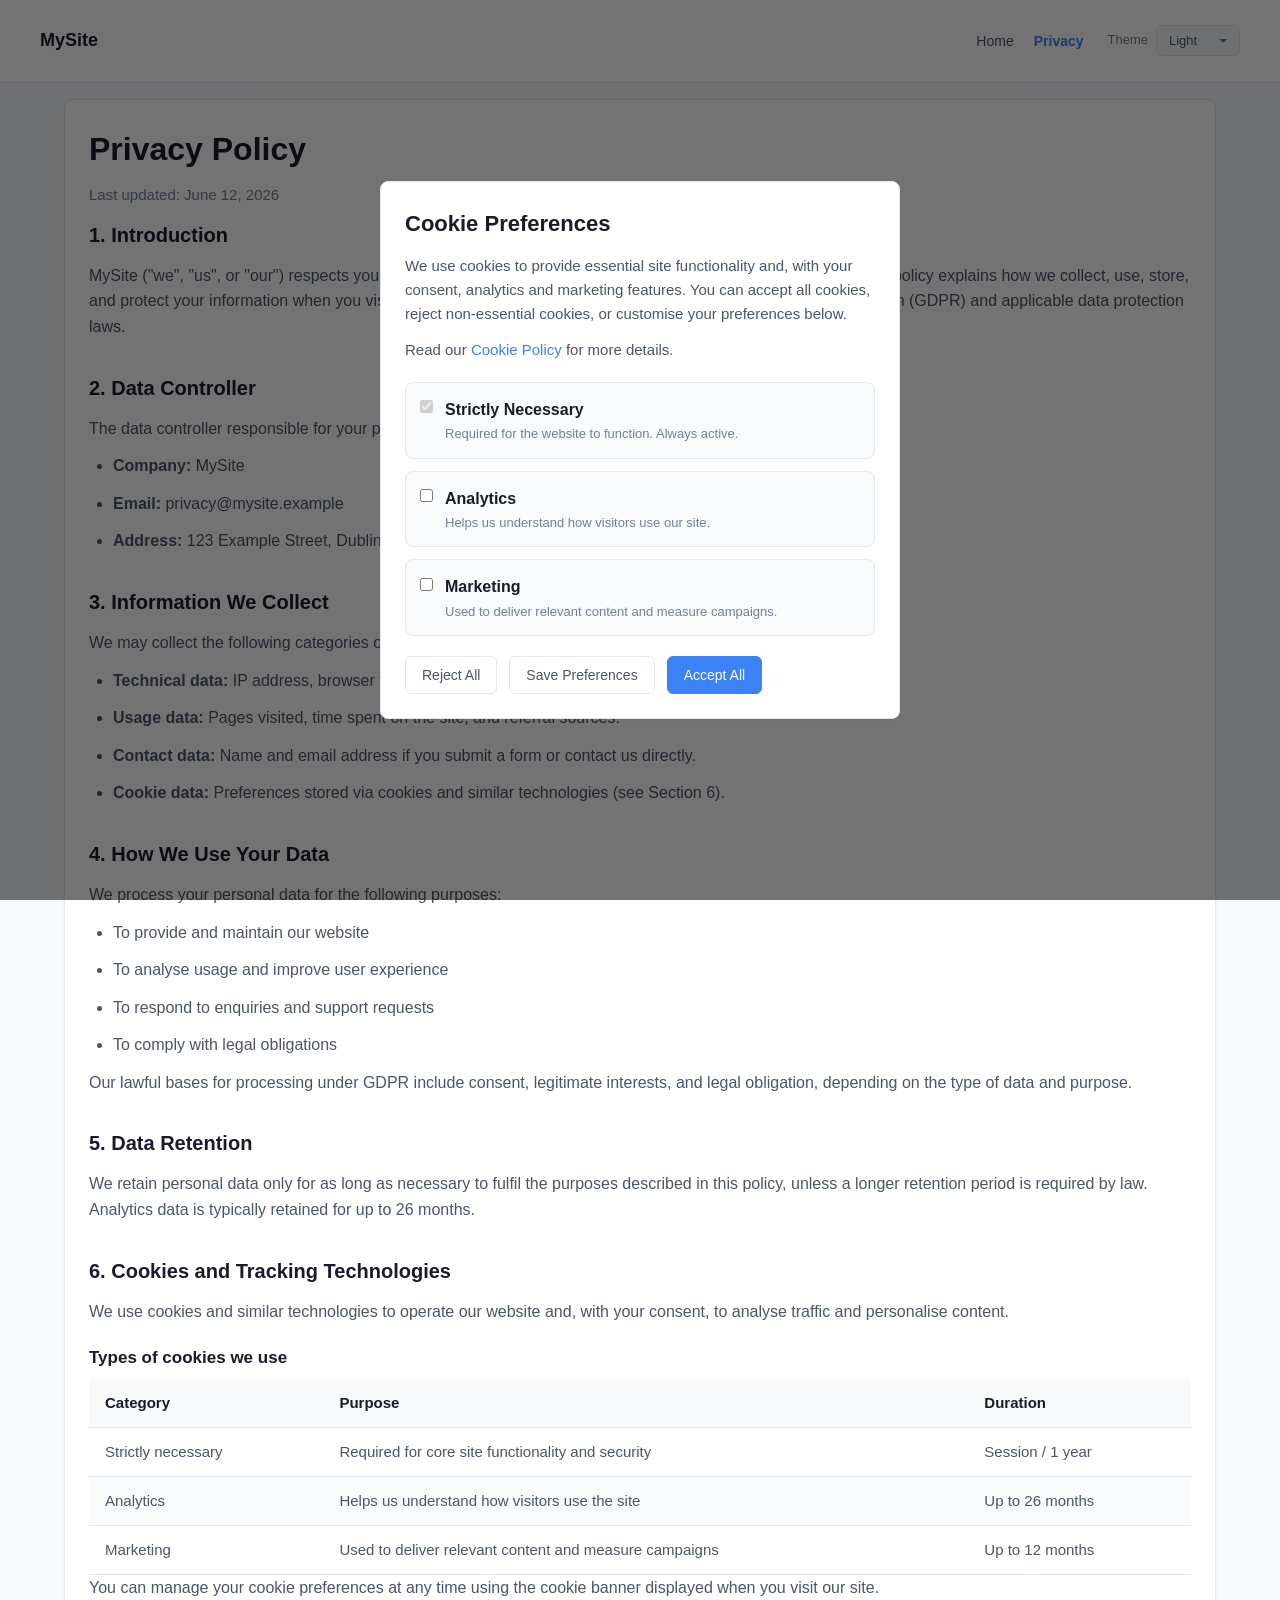
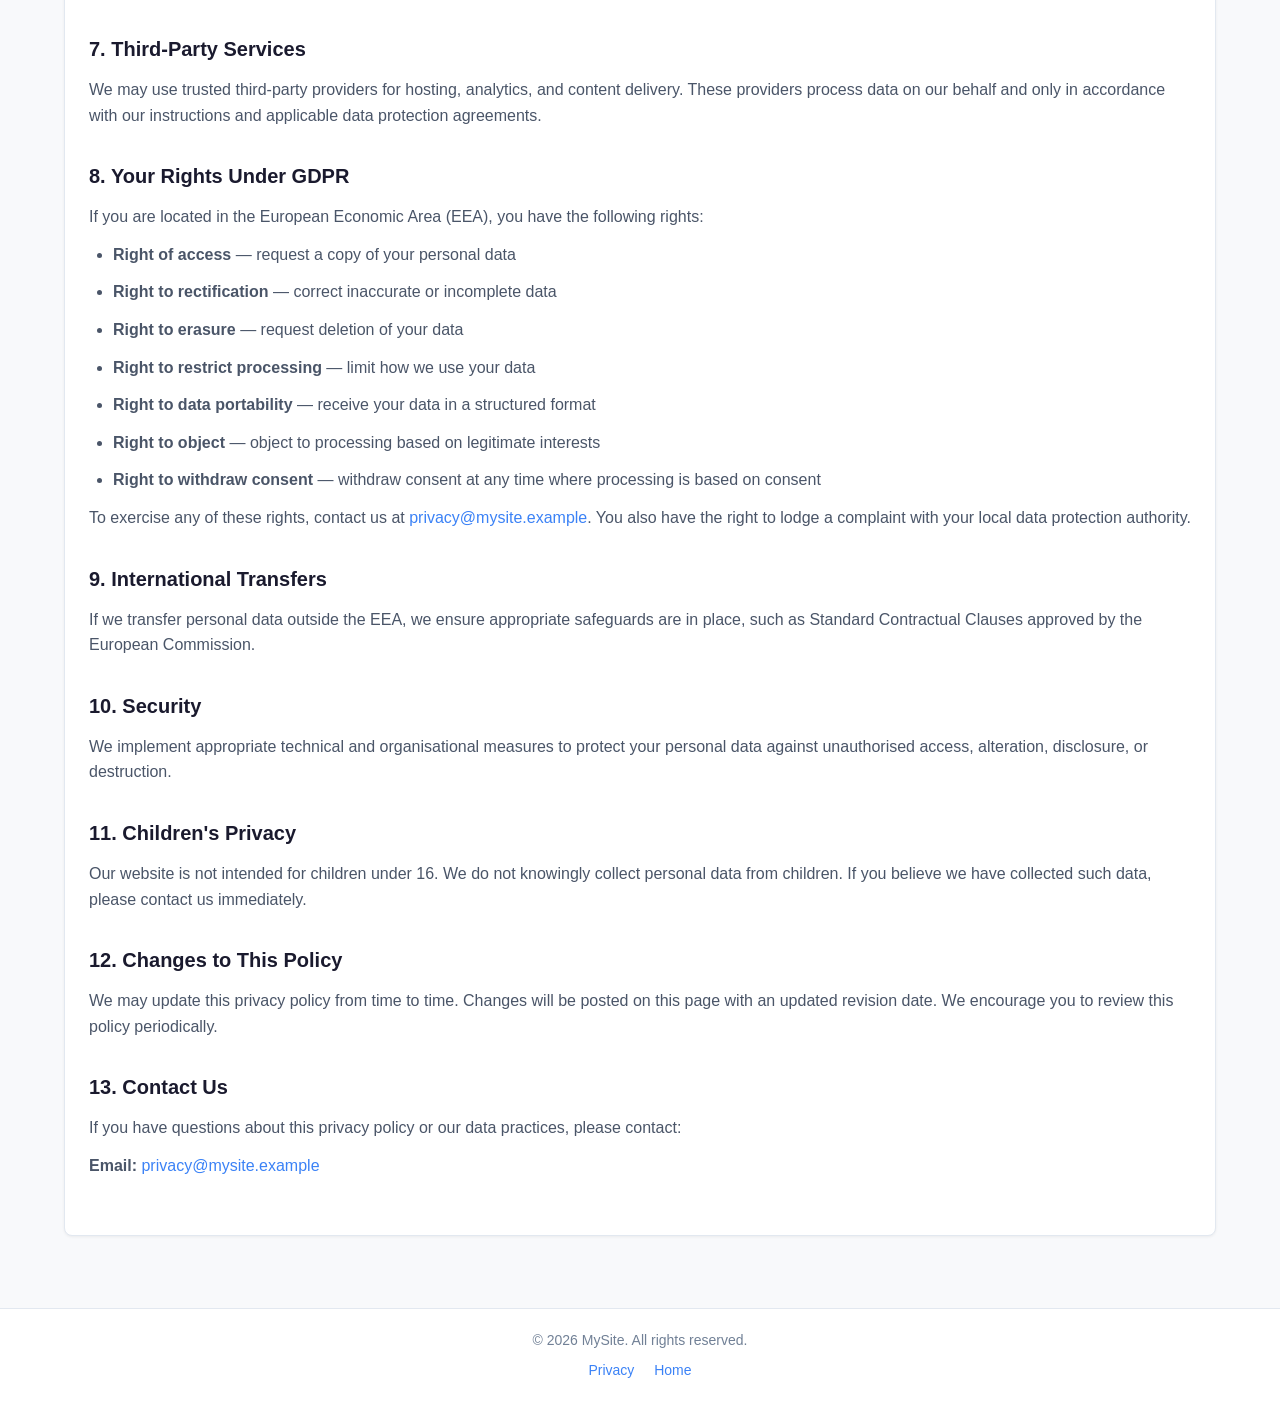
<file: privacy.html>
<!DOCTYPE html>
<html lang="en">
<head>
    <meta charset="UTF-8">
    <meta name="viewport" content="width=device-width, initial-scale=1.0">
    <title>Privacy Policy — MySite</title>
    <link rel="stylesheet" href="styles.css">
    <script src="theme.js"></script>
</head>
<body>

    <header>
        <nav>
            <div class="logo"><a href="index.html">MySite</a></div>
            <ul class="menu">
                <li><a href="index.html">Home</a></li>
                <li><a href="privacy.html" aria-current="page">Privacy</a></li>
            </ul>
            <div class="theme-picker">
                <label for="themeSelect" class="theme-picker-label">Theme</label>
                <select id="themeSelect" class="theme-select" aria-label="Select page theme">
                    <option value="light">Light</option>
                    <option value="dark">Dark</option>
                    <option value="matrix">Matrix</option>
                    <option value="spring">Spring</option>
                    <option value="lava">Lava</option>
                </select>
            </div>
        </nav>
    </header>

    <main class="legal-main">
        <article class="card legal-content">
            <h1>Privacy Policy</h1>
            <p class="legal-updated">Last updated: <time datetime="2026-06-12">June 12, 2026</time></p>

            <section>
                <h2>1. Introduction</h2>
                <p>MySite ("we", "us", or "our") respects your privacy and is committed to protecting your personal data. This privacy policy explains how we collect, use, store, and protect your information when you visit our website, in accordance with the General Data Protection Regulation (GDPR) and applicable data protection laws.</p>
            </section>

            <section>
                <h2>2. Data Controller</h2>
                <p>The data controller responsible for your personal data is:</p>
                <ul>
                    <li><strong>Company:</strong> MySite</li>
                    <li><strong>Email:</strong> privacy@mysite.example</li>
                    <li><strong>Address:</strong> 123 Example Street, Dublin, Ireland</li>
                </ul>
            </section>

            <section>
                <h2>3. Information We Collect</h2>
                <p>We may collect the following categories of personal data:</p>
                <ul>
                    <li><strong>Technical data:</strong> IP address, browser type, device information, and operating system.</li>
                    <li><strong>Usage data:</strong> Pages visited, time spent on the site, and referral sources.</li>
                    <li><strong>Contact data:</strong> Name and email address if you submit a form or contact us directly.</li>
                    <li><strong>Cookie data:</strong> Preferences stored via cookies and similar technologies (see Section 6).</li>
                </ul>
            </section>

            <section>
                <h2>4. How We Use Your Data</h2>
                <p>We process your personal data for the following purposes:</p>
                <ul>
                    <li>To provide and maintain our website</li>
                    <li>To analyse usage and improve user experience</li>
                    <li>To respond to enquiries and support requests</li>
                    <li>To comply with legal obligations</li>
                </ul>
                <p>Our lawful bases for processing under GDPR include consent, legitimate interests, and legal obligation, depending on the type of data and purpose.</p>
            </section>

            <section>
                <h2>5. Data Retention</h2>
                <p>We retain personal data only for as long as necessary to fulfil the purposes described in this policy, unless a longer retention period is required by law. Analytics data is typically retained for up to 26 months.</p>
            </section>

            <section id="cookies">
                <h2>6. Cookies and Tracking Technologies</h2>
                <p>We use cookies and similar technologies to operate our website and, with your consent, to analyse traffic and personalise content.</p>

                <h3>Types of cookies we use</h3>
                <table>
                    <thead>
                        <tr>
                            <th>Category</th>
                            <th>Purpose</th>
                            <th>Duration</th>
                        </tr>
                    </thead>
                    <tbody>
                        <tr>
                            <td>Strictly necessary</td>
                            <td>Required for core site functionality and security</td>
                            <td>Session / 1 year</td>
                        </tr>
                        <tr>
                            <td>Analytics</td>
                            <td>Helps us understand how visitors use the site</td>
                            <td>Up to 26 months</td>
                        </tr>
                        <tr>
                            <td>Marketing</td>
                            <td>Used to deliver relevant content and measure campaigns</td>
                            <td>Up to 12 months</td>
                        </tr>
                    </tbody>
                </table>

                <p>You can manage your cookie preferences at any time using the cookie banner displayed when you visit our site.</p>
            </section>

            <section>
                <h2>7. Third-Party Services</h2>
                <p>We may use trusted third-party providers for hosting, analytics, and content delivery. These providers process data on our behalf and only in accordance with our instructions and applicable data protection agreements.</p>
            </section>

            <section>
                <h2>8. Your Rights Under GDPR</h2>
                <p>If you are located in the European Economic Area (EEA), you have the following rights:</p>
                <ul>
                    <li><strong>Right of access</strong> — request a copy of your personal data</li>
                    <li><strong>Right to rectification</strong> — correct inaccurate or incomplete data</li>
                    <li><strong>Right to erasure</strong> — request deletion of your data</li>
                    <li><strong>Right to restrict processing</strong> — limit how we use your data</li>
                    <li><strong>Right to data portability</strong> — receive your data in a structured format</li>
                    <li><strong>Right to object</strong> — object to processing based on legitimate interests</li>
                    <li><strong>Right to withdraw consent</strong> — withdraw consent at any time where processing is based on consent</li>
                </ul>
                <p>To exercise any of these rights, contact us at <a href="mailto:privacy@mysite.example">privacy@mysite.example</a>. You also have the right to lodge a complaint with your local data protection authority.</p>
            </section>

            <section>
                <h2>9. International Transfers</h2>
                <p>If we transfer personal data outside the EEA, we ensure appropriate safeguards are in place, such as Standard Contractual Clauses approved by the European Commission.</p>
            </section>

            <section>
                <h2>10. Security</h2>
                <p>We implement appropriate technical and organisational measures to protect your personal data against unauthorised access, alteration, disclosure, or destruction.</p>
            </section>

            <section>
                <h2>11. Children's Privacy</h2>
                <p>Our website is not intended for children under 16. We do not knowingly collect personal data from children. If you believe we have collected such data, please contact us immediately.</p>
            </section>

            <section>
                <h2>12. Changes to This Policy</h2>
                <p>We may update this privacy policy from time to time. Changes will be posted on this page with an updated revision date. We encourage you to review this policy periodically.</p>
            </section>

            <section>
                <h2>13. Contact Us</h2>
                <p>If you have questions about this privacy policy or our data practices, please contact:</p>
                <p><strong>Email:</strong> <a href="mailto:privacy@mysite.example">privacy@mysite.example</a></p>
            </section>
        </article>
    </main>

    <footer>
        <p>&copy; 2026 MySite. All rights reserved.</p>
        <p class="footer-links">
            <a href="privacy.html" aria-current="page">Privacy</a>
            <a href="index.html">Home</a>
        </p>
    </footer>

    <div class="cookie-overlay" id="cookieOverlay" role="dialog" aria-modal="true" aria-labelledby="cookieTitle">
        <div class="cookie-modal card">
            <h2 id="cookieTitle">Cookie Preferences</h2>
            <p>We use cookies to provide essential site functionality and, with your consent, analytics and marketing features. You can accept all cookies, reject non-essential cookies, or customise your preferences below.</p>
            <p>Read our <a href="privacy.html#cookies">Cookie Policy</a> for more details.</p>

            <div class="cookie-options">
                <label class="cookie-option">
                    <input type="checkbox" checked disabled>
                    <span>
                        <strong>Strictly Necessary</strong>
                        <small>Required for the website to function. Always active.</small>
                    </span>
                </label>
                <label class="cookie-option">
                    <input type="checkbox" id="analyticsCookies">
                    <span>
                        <strong>Analytics</strong>
                        <small>Helps us understand how visitors use our site.</small>
                    </span>
                </label>
                <label class="cookie-option">
                    <input type="checkbox" id="marketingCookies">
                    <span>
                        <strong>Marketing</strong>
                        <small>Used to deliver relevant content and measure campaigns.</small>
                    </span>
                </label>
            </div>

            <div class="cookie-actions">
                <button type="button" class="cookie-btn cookie-btn-secondary" id="cookieReject">Reject All</button>
                <button type="button" class="cookie-btn cookie-btn-secondary" id="cookieSave">Save Preferences</button>
                <button type="button" class="cookie-btn cookie-btn-primary" id="cookieAcceptAll">Accept All</button>
            </div>
        </div>
    </div>

    <script src="cookies.js"></script>
</body>
</html>
</file>
<file: styles.css>
:root,
html[data-theme="light"] {
    --bg-page: #f8f9fb;
    --bg-surface: #ffffff;
    --bg-muted: #f8fafc;
    --bg-code-inline: #f1f5f9;
    --bg-blockquote: #f8f9fb;
    --bg-table-header: #f8f9fb;
    --bg-table-stripe: #fafbfc;
    --text-primary: #1a1a2e;
    --text-body: #4a5568;
    --text-muted: #718096;
    --border: #e2e8f0;
    --accent: #3b82f6;
    --accent-focus: rgba(59, 130, 246, 0.15);
    --shadow: rgba(0, 0, 0, 0.06);
    --mark-bg: #fef08a;
    --code-block-bg: #1e293b;
    --code-block-text: #e2e8f0;
}

html[data-theme="dark"] {
    --bg-page: #0f1419;
    --bg-surface: #1a2332;
    --bg-muted: #151d2b;
    --bg-code-inline: #243044;
    --bg-blockquote: #151d2b;
    --bg-table-header: #1e2a3d;
    --bg-table-stripe: #1f2937;
    --text-primary: #e8edf4;
    --text-body: #a8b5c6;
    --text-muted: #7b8a9e;
    --border: #2d3a4f;
    --accent: #60a5fa;
    --accent-focus: rgba(96, 165, 250, 0.2);
    --shadow: rgba(0, 0, 0, 0.3);
    --mark-bg: #854d0e;
    --code-block-bg: #0d1117;
    --code-block-text: #c9d1d9;
}

html[data-theme="matrix"] {
    --bg-page: #050a05;
    --bg-surface: #0a140a;
    --bg-muted: #0d1a0d;
    --bg-code-inline: #0f220f;
    --bg-blockquote: #0b180b;
    --bg-table-header: #0f2610;
    --bg-table-stripe: #081208;
    --text-primary: #d4ffd4;
    --text-body: #5cdb5c;
    --text-muted: #2d8a3e;
    --border: #1a4d1a;
    --accent: #00ff41;
    --accent-focus: rgba(0, 255, 65, 0.2);
    --shadow: rgba(0, 255, 65, 0.08);
    --mark-bg: #1a5c1a;
    --code-block-bg: #000000;
    --code-block-text: #00ff41;
}

html[data-theme="spring"] {
    --bg-page: #6eb5e0;
    --bg-surface: #85c4e8;
    --bg-muted: #5aa8d6;
    --bg-code-inline: #4a9ccc;
    --bg-blockquote: #78b8de;
    --bg-table-header: #3d8fbf;
    --bg-table-stripe: #72b0d8;
    --text-primary: #0a2f47;
    --text-body: #123f5c;
    --text-muted: #1e5578;
    --border: #2e7aad;
    --accent: #f4b400;
    --accent-focus: rgba(244, 180, 0, 0.3);
    --shadow: rgba(10, 47, 71, 0.15);
    --mark-bg: #ffe566;
    --code-block-bg: #0a3d5c;
    --code-block-text: #fef9e7;
}

html[data-theme="light"],
html[data-theme="spring"] {
    color-scheme: light;
}

html[data-theme="dark"],
html[data-theme="matrix"],
html[data-theme="lava"] {
    color-scheme: dark;
}

html[data-theme="lava"] {
    --bg-page: #1a0505;
    --bg-surface: #2a0808;
    --bg-muted: #350a0a;
    --bg-code-inline: #450f0f;
    --bg-blockquote: #300808;
    --bg-table-header: #4a1010;
    --bg-table-stripe: #220606;
    --text-primary: #fff0f0;
    --text-body: #ff9999;
    --text-muted: #ff7070;
    --border: #a02020;
    --accent: #ff2222;
    --accent-focus: rgba(255, 34, 34, 0.35);
    --shadow: rgba(255, 34, 34, 0.15);
    --mark-bg: #cc1111;
    --code-block-bg: #0d0303;
    --code-block-text: #ff6b6b;
}

* {
    margin: 0;
    padding: 0;
    box-sizing: border-box;
}

body {
    font-family: -apple-system, BlinkMacSystemFont, "Segoe UI", Roboto, sans-serif;
    background-color: var(--bg-page);
    color: var(--text-body);
    line-height: 1.6;
    min-height: 100vh;
    display: flex;
    flex-direction: column;
    transition: background-color 0.2s ease, color 0.2s ease;
}

a {
    color: var(--accent);
    text-decoration: none;
}

a:hover {
    text-decoration: underline;
}

header {
    position: sticky;
    top: 0;
    z-index: 100;
    background-color: var(--bg-surface);
    border-bottom: 1px solid var(--border);
    padding: 1rem 1.5rem;
    transition: background-color 0.2s ease, border-color 0.2s ease;
}

nav {
    max-width: 1200px;
    margin: 0 auto;
    display: flex;
    justify-content: space-between;
    align-items: center;
    gap: 1rem;
}

.logo {
    font-size: 1.125rem;
    font-weight: 700;
}

.logo a {
    color: var(--text-primary);
    text-decoration: none;
}

.logo a:hover {
    color: var(--accent);
    text-decoration: none;
}

.menu a[aria-current="page"] {
    color: var(--accent);
    font-weight: 600;
}

.menu {
    list-style: none;
    display: flex;
    flex-wrap: wrap;
    justify-content: flex-end;
    flex: 1;
    gap: 1.25rem;
    margin-right: 0.5rem;
}

.menu li a {
    color: var(--text-body);
    font-size: 0.875rem;
    font-weight: 500;
}

.menu li a:hover {
    color: var(--accent);
}

.theme-picker {
    display: inline-flex;
    align-items: center;
    gap: 0.5rem;
    flex-shrink: 0;
}

.theme-picker-label {
    font-size: 0.8125rem;
    font-weight: 500;
    color: var(--text-muted);
}

.theme-select {
    padding: 0.45rem 2rem 0.45rem 0.75rem;
    border: 1px solid var(--border);
    border-radius: 6px;
    background-color: var(--bg-muted);
    color: var(--text-body);
    font-size: 0.8125rem;
    font-weight: 500;
    font-family: inherit;
    cursor: pointer;
    transition: background-color 0.2s ease, border-color 0.2s ease, color 0.2s ease;
    appearance: none;
    background-image: url("data:image/svg+xml,%3Csvg xmlns='http://www.w3.org/2000/svg' width='12' height='12' viewBox='0 0 12 12'%3E%3Cpath fill='%23718096' d='M2 4l4 4 4-4'/%3E%3C/svg%3E");
    background-repeat: no-repeat;
    background-position: right 0.65rem center;
}

.theme-select:hover {
    border-color: var(--accent);
}

.theme-select:focus {
    outline: none;
    border-color: var(--accent);
    box-shadow: 0 0 0 3px var(--accent-focus);
}

main {
    flex: 1;
    max-width: 1200px;
    width: 100%;
    margin: 0 auto;
    padding: 2rem 1.5rem 3rem;
}

.hero {
    text-align: center;
}

.hero > h1 {
    font-size: 2.5rem;
    color: var(--text-primary);
    margin-bottom: 0.75rem;
}

.hero > .description {
    font-size: 1.125rem;
    max-width: 36rem;
    margin: 0 auto 1.5rem;
}

.hero-preview {
    text-align: center;
}

.hero-preview h1 {
    font-size: 2rem;
    color: var(--text-primary);
    margin-bottom: 0.5rem;
}

.card {
    background-color: var(--bg-surface);
    border: 1px solid var(--border);
    border-radius: 8px;
    box-shadow: 0 1px 3px var(--shadow);
    padding: 1.5rem;
    margin-bottom: 1.5rem;
    transition: background-color 0.2s ease, border-color 0.2s ease;
}

.card h2 {
    color: var(--text-primary);
    font-size: 1.375rem;
    margin-bottom: 0.5rem;
}

.card > .description {
    margin-bottom: 1.25rem;
    font-size: 0.9375rem;
}

.section-split {
    display: grid;
    grid-template-columns: 1fr 1fr;
    gap: 1.25rem;
    align-items: stretch;
}

.preview,
.code-panel {
    min-width: 0;
}

.preview {
    padding: 1rem;
    border: 1px solid var(--border);
    border-radius: 8px;
    background-color: var(--bg-surface);
    transition: background-color 0.2s ease, border-color 0.2s ease;
}

.code-panel {
    display: flex;
    flex-direction: column;
    padding: 1rem;
    border: 1px solid var(--border);
    border-radius: 8px;
    background-color: var(--bg-muted);
    transition: background-color 0.2s ease, border-color 0.2s ease;
}

.code-label {
    font-size: 0.75rem;
    text-transform: uppercase;
    letter-spacing: 0.06em;
    color: var(--text-muted);
    margin-bottom: 0.75rem;
    font-weight: 600;
}

.code-panel pre {
    flex: 1;
    margin: 0;
    background-color: var(--code-block-bg);
    color: var(--code-block-text);
    border-radius: 6px;
    overflow-x: auto;
}

.code-panel pre code {
    display: block;
    padding: 1rem;
    background: none;
    color: inherit;
    font-family: Consolas, Monaco, "Courier New", monospace;
    font-size: 0.8125rem;
    line-height: 1.55;
    white-space: pre-wrap;
    word-break: break-word;
}

.preview h3 {
    color: var(--text-primary);
    font-size: 1.125rem;
    margin: 1rem 0 0.5rem;
}

.preview h3:first-child {
    margin-top: 0;
}

.preview h4 {
    color: var(--text-primary);
    font-size: 1rem;
    margin: 0.75rem 0 0.5rem;
}

blockquote {
    border-left: 4px solid var(--accent);
    padding: 0.75rem 1rem;
    margin: 1rem 0;
    background-color: var(--bg-blockquote);
    font-style: italic;
}

hr {
    border: none;
    border-top: 1px solid var(--border);
    margin: 1.25rem 0;
}

.preview code {
    background-color: var(--bg-code-inline);
    padding: 0.15rem 0.4rem;
    border-radius: 4px;
    font-size: 0.875rem;
    color: var(--text-primary);
}

.preview pre,
.demo-pre {
    background-color: var(--bg-code-inline);
    padding: 1rem;
    border-radius: 8px;
    overflow-x: auto;
    margin: 1rem 0;
    font-size: 0.875rem;
}

.preview pre code {
    padding: 0;
    background: none;
}

ul, ol {
    margin: 0.75rem 0 0.75rem 1.5rem;
}

dl {
    margin: 0.75rem 0;
}

dt {
    font-weight: 600;
    color: var(--text-primary);
    margin-top: 0.5rem;
}

dd {
    margin-left: 1rem;
    margin-bottom: 0.25rem;
}

table {
    width: 100%;
    border-collapse: collapse;
    margin: 0;
    font-size: 0.9375rem;
}

th, td {
    padding: 0.75rem 1rem;
    text-align: left;
    border-bottom: 1px solid var(--border);
}

th {
    background-color: var(--bg-table-header);
    color: var(--text-primary);
    font-weight: 600;
}

tbody tr:nth-child(even) {
    background-color: var(--bg-table-stripe);
}

.form-grid {
    display: grid;
    gap: 1rem;
}

.form-group label {
    display: block;
    font-weight: 500;
    color: var(--text-primary);
    margin-bottom: 0.35rem;
    font-size: 0.875rem;
}

.form-group input[type="text"],
.form-group input[type="email"],
.form-group select,
.form-group textarea {
    width: 100%;
    padding: 0.6rem 0.75rem;
    border: 1px solid var(--border);
    border-radius: 6px;
    font-size: 0.9375rem;
    font-family: inherit;
    color: var(--text-body);
    background-color: var(--bg-surface);
}

.form-group input:focus,
.form-group select:focus,
.form-group textarea:focus {
    outline: none;
    border-color: var(--accent);
    box-shadow: 0 0 0 3px var(--accent-focus);
}

.form-group textarea {
    resize: vertical;
    min-height: 5rem;
}

.checkbox-group {
    display: flex;
    align-items: center;
    gap: 0.5rem;
}

.checkbox-group label {
    margin-bottom: 0;
}

button[type="submit"] {
    padding: 0.6rem 1.25rem;
    background-color: var(--accent);
    color: #ffffff;
    border: none;
    border-radius: 6px;
    font-size: 0.9375rem;
    font-weight: 500;
    cursor: not-allowed;
    opacity: 0.7;
}

figure {
    margin: 0;
    text-align: center;
}

figure img {
    max-width: 100%;
    height: auto;
    border-radius: 8px;
    border: 1px solid var(--border);
}

figcaption {
    margin-top: 0.5rem;
    font-size: 0.875rem;
    color: var(--text-muted);
}

mark {
    background-color: var(--mark-bg);
    color: var(--text-primary);
    padding: 0.1rem 0.25rem;
    border-radius: 2px;
}

small {
    font-size: 0.8125rem;
    color: var(--text-muted);
}

footer {
    background-color: var(--bg-surface);
    border-top: 1px solid var(--border);
    text-align: center;
    padding: 1.25rem 1.5rem;
    font-size: 0.875rem;
    color: var(--text-muted);
    transition: background-color 0.2s ease, border-color 0.2s ease;
}

footer p + p {
    margin-top: 0.35rem;
}

.footer-links {
    margin-top: 0.5rem;
}

.footer-links a + a {
    margin-left: 1rem;
}

.legal-main {
    padding-top: 1rem;
}

.legal-content h1 {
    color: var(--text-primary);
    font-size: 2rem;
    margin-bottom: 0.5rem;
}

.legal-updated {
    color: var(--text-muted);
    font-size: 0.9375rem;
    margin-bottom: 2rem;
}

.legal-content section {
    margin-bottom: 2rem;
}

.legal-content h2 {
    color: var(--text-primary);
    font-size: 1.25rem;
    margin-bottom: 0.75rem;
}

.legal-content h3 {
    color: var(--text-primary);
    font-size: 1.0625rem;
    margin: 1.25rem 0 0.5rem;
}

.legal-content p,
.legal-content li {
    margin-bottom: 0.75rem;
}

.legal-content ul {
    margin: 0.75rem 0 0.75rem 1.5rem;
}

body.cookie-modal-open {
    overflow: hidden;
}

.cookie-overlay {
    position: fixed;
    inset: 0;
    z-index: 1000;
    display: none;
    align-items: center;
    justify-content: center;
    padding: 1.5rem;
    background-color: rgba(0, 0, 0, 0.55);
}

.cookie-overlay.is-visible {
    display: flex;
}

.cookie-modal {
    width: 100%;
    max-width: 520px;
    max-height: 90vh;
    overflow-y: auto;
    margin: 0;
}

.cookie-modal h2 {
    color: var(--text-primary);
    font-size: 1.375rem;
    margin-bottom: 0.75rem;
}

.cookie-modal p {
    margin-bottom: 0.75rem;
    font-size: 0.9375rem;
}

.cookie-options {
    display: grid;
    gap: 0.75rem;
    margin: 1.25rem 0;
}

.cookie-option {
    display: flex;
    align-items: flex-start;
    gap: 0.75rem;
    padding: 0.875rem;
    border: 1px solid var(--border);
    border-radius: 8px;
    background-color: var(--bg-muted);
    cursor: pointer;
}

.cookie-option input {
    margin-top: 0.2rem;
    flex-shrink: 0;
    accent-color: var(--accent);
}

.cookie-option strong {
    display: block;
    color: var(--text-primary);
    margin-bottom: 0.2rem;
}

.cookie-option small {
    display: block;
    line-height: 1.4;
}

.cookie-actions {
    display: flex;
    flex-wrap: wrap;
    gap: 0.75rem;
    margin-top: 1rem;
}

.cookie-btn {
    padding: 0.6rem 1rem;
    border-radius: 6px;
    font-size: 0.875rem;
    font-weight: 500;
    font-family: inherit;
    cursor: pointer;
    border: 1px solid var(--border);
    transition: background-color 0.2s ease, border-color 0.2s ease, color 0.2s ease;
}

.cookie-btn-primary {
    background-color: var(--accent);
    color: #ffffff;
    border-color: var(--accent);
}

.cookie-btn-primary:hover {
    opacity: 0.9;
}

.cookie-btn-secondary {
    background-color: var(--bg-surface);
    color: var(--text-body);
}

.cookie-btn-secondary:hover {
    border-color: var(--accent);
    color: var(--accent);
}

/* Large desktops */
@media (min-width: 1400px) {
    nav,
    main {
        max-width: 1320px;
    }

    main {
        padding: 2.5rem 2rem 3.5rem;
    }

    .hero > h1 {
        font-size: 2.75rem;
    }
}

/* Desktops / small laptops */
@media (max-width: 1199px) {
    nav,
    main {
        max-width: 100%;
    }

    .section-split {
        gap: 1rem;
    }
}

/* Tablets */
@media (max-width: 992px) {
    header {
        padding: 0.875rem 1.25rem;
    }

    main {
        padding: 1.75rem 1.25rem 2.5rem;
    }

    .section-split {
        grid-template-columns: 1fr;
    }

    .code-panel {
        order: 2;
    }

    .preview {
        order: 1;
    }

    .hero > h1 {
        font-size: 2.25rem;
    }
}

/* Large phones / small tablets */
@media (max-width: 768px) {
    nav {
        flex-wrap: wrap;
    }

    .logo {
        flex: 1;
    }

    .theme-picker {
        order: 2;
        margin-left: auto;
    }

    .menu {
        order: 3;
        width: 100%;
        margin-right: 0;
        justify-content: flex-start;
        gap: 0.875rem 1rem;
    }

    .card {
        padding: 1.25rem;
    }

    .preview,
    .code-panel {
        padding: 0.875rem;
    }

    .hero > h1 {
        font-size: 2rem;
    }

    .hero > .description {
        font-size: 1rem;
    }

    th, td {
        padding: 0.625rem 0.75rem;
        font-size: 0.875rem;
    }
}

/* Phones */
@media (max-width: 600px) {
    main {
        padding: 1.5rem 1rem 2rem;
    }

    .card {
        padding: 1rem;
        margin-bottom: 1.25rem;
    }

    .hero > h1,
    .hero-preview h1 {
        font-size: 1.75rem;
    }

    .card h2 {
        font-size: 1.25rem;
    }

    .code-panel pre code {
        font-size: 0.75rem;
    }

    .menu li a {
        font-size: 0.8125rem;
    }

    .theme-picker-label {
        display: none;
    }

    .theme-select {
        padding: 0.4rem 1.75rem 0.4rem 0.6rem;
        font-size: 0.75rem;
    }
}

/* Small phones */
@media (max-width: 480px) {
    .logo {
        font-size: 1rem;
    }

    .menu {
        flex-direction: column;
        gap: 0.5rem;
    }

    .footer-links a {
        display: inline-block;
        margin: 0 0.5rem;
    }

    .footer-links a + a {
        margin-left: 0.5rem;
    }

    th, td {
        padding: 0.5rem;
        font-size: 0.8125rem;
    }

    .preview pre,
    .demo-pre {
        font-size: 0.75rem;
    }

    .cookie-actions {
        flex-direction: column;
    }

    .cookie-btn {
        width: 100%;
    }

    .legal-content h1 {
        font-size: 1.625rem;
    }
}
</file>
